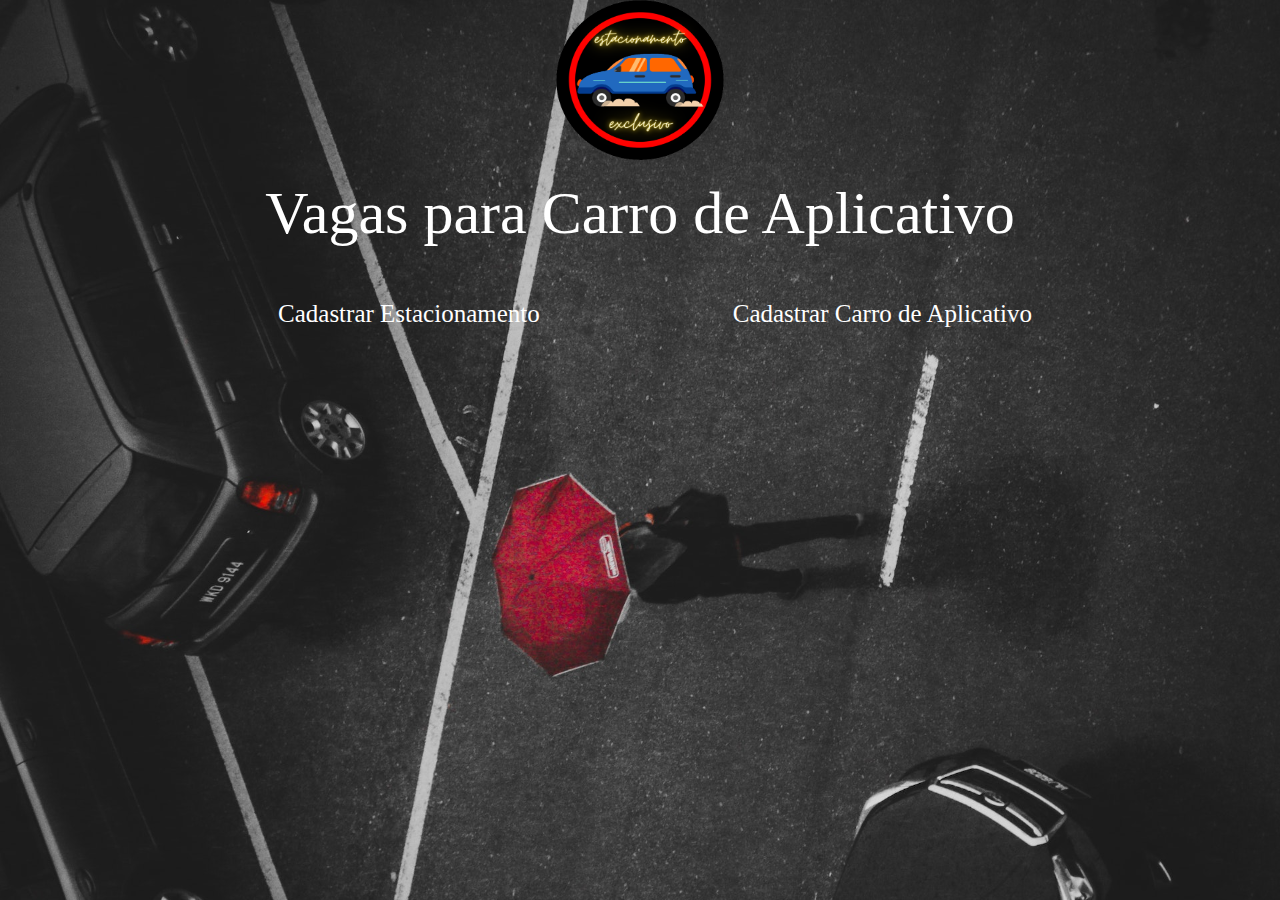
<file: exercicios/para-casa/entregas/index.html>
<!DOCTYPE html>
<html lang="en">
<head>
    <meta charset="UTF-8">
    <meta http-equiv="X-UA-Compatible" content="IE=edge">
    <meta name="viewport" content="width=device-width, initial-scale=1.0">
    <title>Document</title>
    <link rel="stylesheet" href="https://cdn.jsdelivr.net/npm/bootstrap@3.3.7/dist/css/bootstrap.min.css" integrity="sha384-BVYiiSIFeK1dGmJRAkycuHAHRg32OmUcww7on3RYdg4Va+PmSTsz/K68vbdEjh4u" crossorigin="anonymous">
    <link rel="stylesheet" href="./style.css">

    
</head>
<body>
  <div class="container">
    <header class="text-center">
        <img src="./img/estacionamento.png" alt="logo" width="200" height="160">
        <h1>Vagas para Carro de Aplicativo</h1></header>
    <nav class="container">
      <div class="text-center">
          <a class="" id="home-menu" href="./form-estacionamento.html">Cadastrar Estacionamento</span></a>
          <a class="nav-item nav-link" id="about-menu" href="./form-carro.html">Cadastrar Carro de Aplicativo</a>
        </div>
    </nav>
  </div>
</body>
</html>
</file>
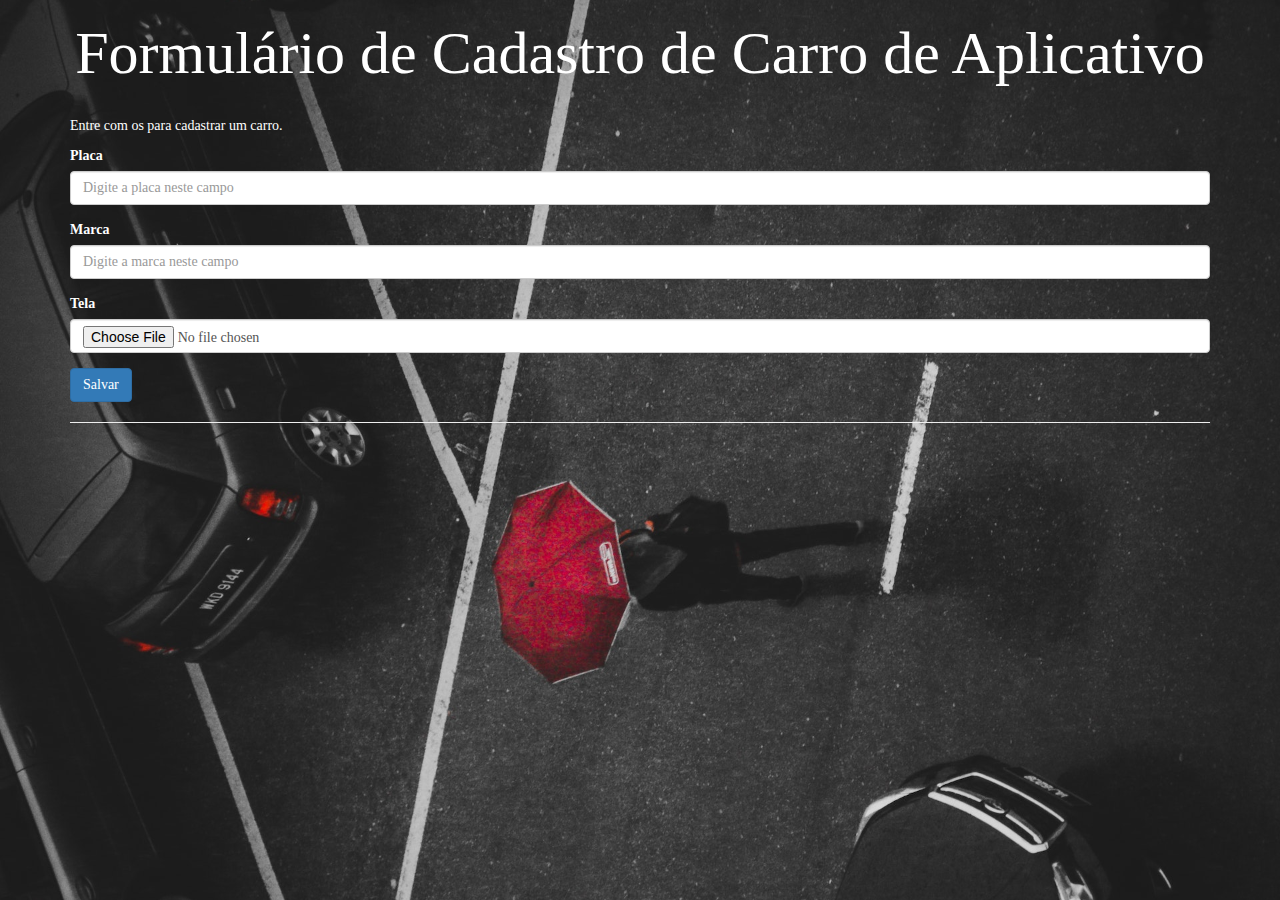
<file: exercicios/para-casa/entregas/form-carro.html>
<!DOCTYPE html>
<html lang="en">
<head>
    <meta charset="UTF-8">
    <meta http-equiv="X-UA-Compatible" content="IE=edge">
    <meta name="viewport" content="width=device-width, initial-scale=1.0">
    <title>Document</title>
    <link rel="stylesheet" href="https://cdn.jsdelivr.net/npm/bootstrap@3.3.7/dist/css/bootstrap.min.css" integrity="sha384-BVYiiSIFeK1dGmJRAkycuHAHRg32OmUcww7on3RYdg4Va+PmSTsz/K68vbdEjh4u" crossorigin="anonymous">
    <link rel="stylesheet" href="./style.css">
</head>
<body>
  <main aria-label="conteúdo principal do site">
    <div class="container">
      <h1 class="text-center" id="titulo-principal">Formulário de Cadastro de Carro de Aplicativo</h1><br>
      <p class="text-justified">Entre com os para cadastrar um carro.</p>
      <div>
        <form class="form">
            <div class="form-group">
              <label for="placa">Placa</label>
              <input type="text" class="form-control" id="placa" placeholder="Digite a placa neste campo">
            </div>
            <div class="form-group">
              <label for="marca">Marca</label>              
              <input type="text" class="form-control" id="marca" placeholder="Digite a marca neste campo">
            </div>
            <div class="form-group">
              <label for="tela">Tela</label>              
              <input type="file" class="form-control" id="tela" placeholder="Envie foto da tela">
            </div>
            <div class="form-group">
            <button class="btn btn-primary" type="submit">Salvar</button>
        </div>    
        </form>
          <hr class="my-4">

         
    </div>  
  </main>
</body>
</html>
</file>
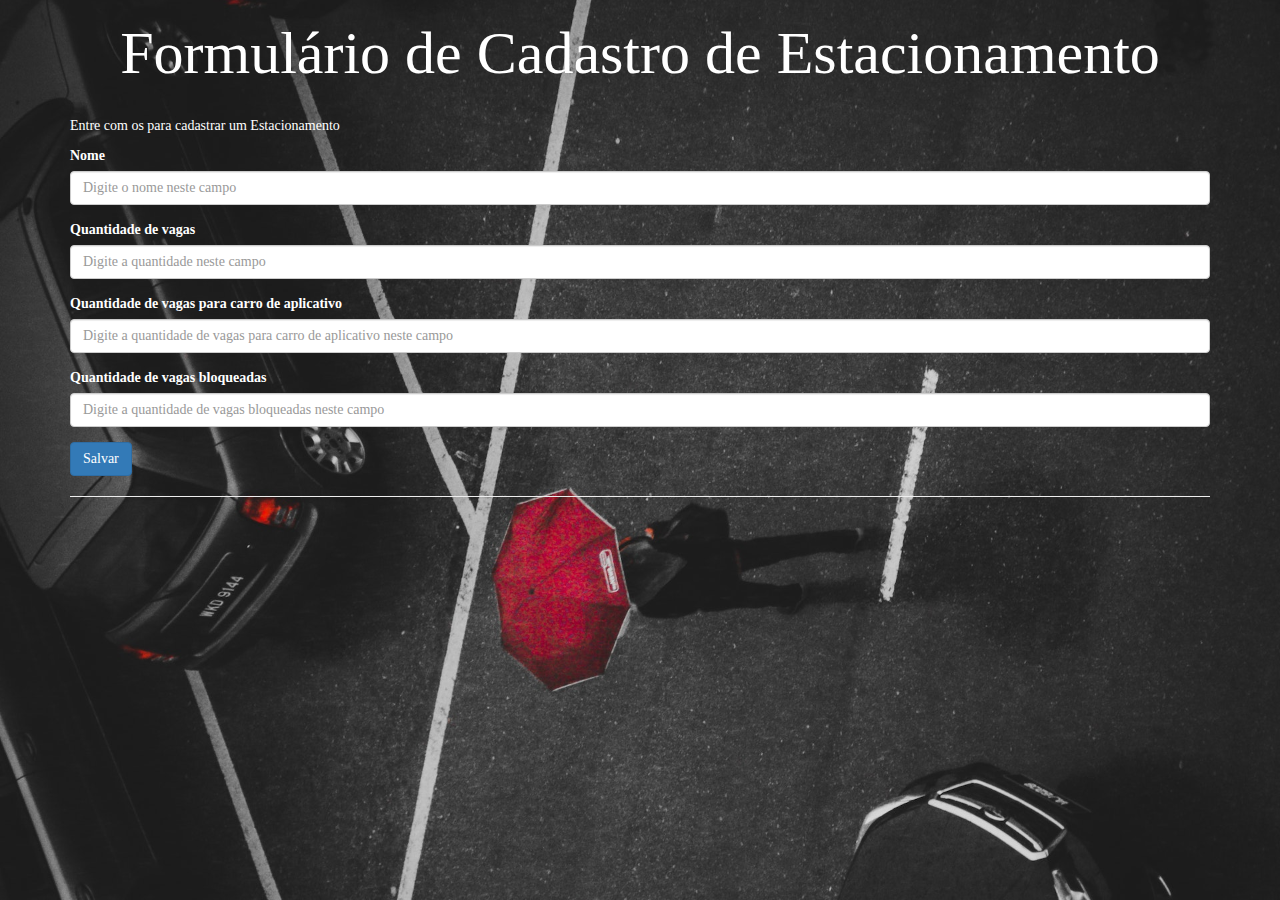
<file: exercicios/para-casa/entregas/form-estacionamento.html>
<!DOCTYPE html>
<html lang="en">
<head>
    <meta charset="UTF-8">
    <meta http-equiv="X-UA-Compatible" content="IE=edge">
    <meta name="viewport" content="width=device-width, initial-scale=1.0">
    <title>Document</title>
    <link rel="stylesheet" href="https://cdn.jsdelivr.net/npm/bootstrap@3.3.7/dist/css/bootstrap.min.css" integrity="sha384-BVYiiSIFeK1dGmJRAkycuHAHRg32OmUcww7on3RYdg4Va+PmSTsz/K68vbdEjh4u" crossorigin="anonymous">
    <link rel="stylesheet" href="./style.css">
</head>
<body>
  <main aria-label="conteúdo principal do site">
    <div class="container">
      <h1 class="text-center" id="titulo-principal">Formulário de Cadastro de Estacionamento</h1><br>
      <p class="text-justified">Entre com os para cadastrar um Estacionamento</p>
      <div>
        <form class="form">
            <div class="form-group">
              <label for="nome">Nome</label>
              <input type="text" class="form-control" id="nome" placeholder="Digite o nome neste campo">
            </div>
            <div class="form-group">
              <label for="quantidade">Quantidade de vagas</label>              
              <input type="text" class="form-control" id="quantidade" placeholder="Digite a quantidade neste campo">
            </div>
            <div class="form-group">
              <label for="vagasAplicativo">Quantidade de vagas para carro de aplicativo</label>              
              <input type="text" class="form-control" id="vagasAplicativo" placeholder="Digite a quantidade de vagas para carro de aplicativo neste campo">
            </div>
            <div class="form-group">
              <label for="vagasBloqueadas">Quantidade de vagas bloqueadas</label>              
              <input type="text" class="form-control" id="vagasBloqueadas" placeholder="Digite a quantidade de vagas bloqueadas neste campo">
            </div>
         
            <div class="form-group">
            <button class="btn btn-primary" type="submit">Salvar</button>
        </div>    
        </form>
          <hr class="my-4">

         
    </div>  
  </main>
</body>
</html>
</file>
<file: exercicios/para-casa/entregas/style.css>
body {
    background-image: url("./img/estacionamento.jpg");
    background-position: 50% 10%;
    background-size: cover;
    color: #FFF;
    font-family: cursive;
}

a {
    color: #FFF;
}
.logo {
    width: 100px;
    height: 100px;
    margin-right: 30px;;
}

h1 {
    font-size: 60px;
}

nav div {
    margin: 40px 0px;
    width: 100%;
    justify-content: space-evenly;
    display: flex;
}

nav div a {
    color: #FFF;
    font-size: 25px;
    font-weight: 500;
    padding: 0 ;
}

nav div a:visited {
    color: #FFF;
    text-decoration: none;
}
nav div a:hover {
    color: burlywood;
    font-size: 2.7rem;
}

h2 {
    font-size: 30px;
}

.home {
    background-color: rgba(0, 0, 0, 0.353);
    border-radius: 20px;
    padding: 40px 0;
}
main section {
    margin: 0 15%;
}

main section p {
    font-size: 20px;
    line-height: 32px;
}

main section p a:visited{
        color: burlywood;
        text-decoration: none;
    }
main section p a {
    color: burlywood;
    text-decoration: none;
}

section.crianca, 
section.padrinho {
    margin-bottom: 50px;
    display: none;
}
</file>
